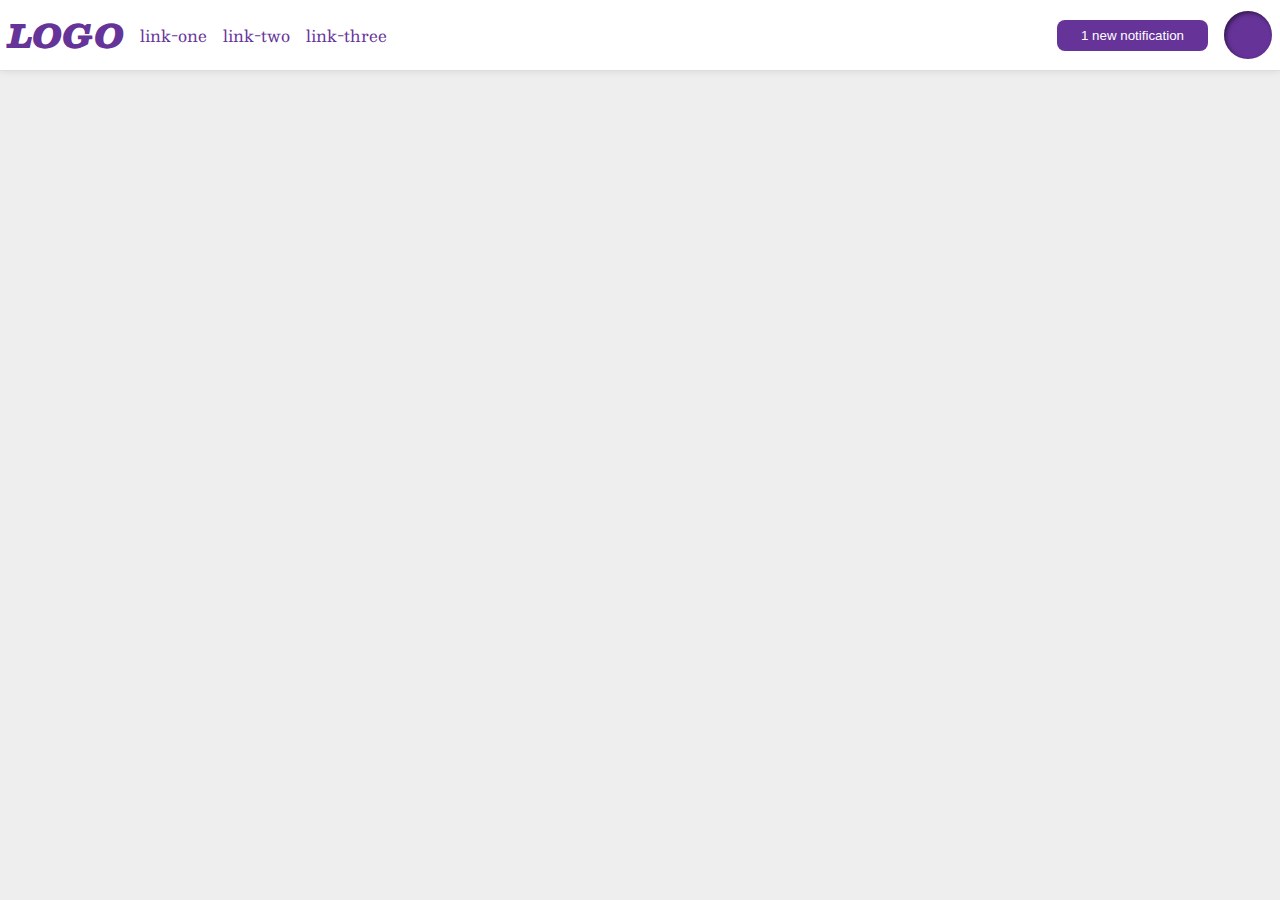
<file: foundations/flex/03-flex-header-2/index.html>
<!DOCTYPE html>
<html lang="en">
  <head>
    <meta charset="UTF-8">
    <meta http-equiv="X-UA-Compatible" content="IE=edge">
    <meta name="viewport" content="width=device-width, initial-scale=1.0">
    <title>Flex Header 2</title>
    <link rel="stylesheet" href="style.css">
  </head>
  <body>
    <div class="header">

      <div class="logo-link">
        <div class="logo">
          LOGO
        </div>
        <ul class="links">
          <li><a href="https://google.com">link-one</a></li>
          <li><a href="https://google.com">link-two</a></li>
          <li><a href="https://google.com">link-three</a></li>
        </ul>
      </div>

      <div class="user-tab">
        <button class="notifications">
          1 new notification
        </button>
        <div class="profile-image"></div>
      </div>
      
    </div>
  </body>
</html>
</file>
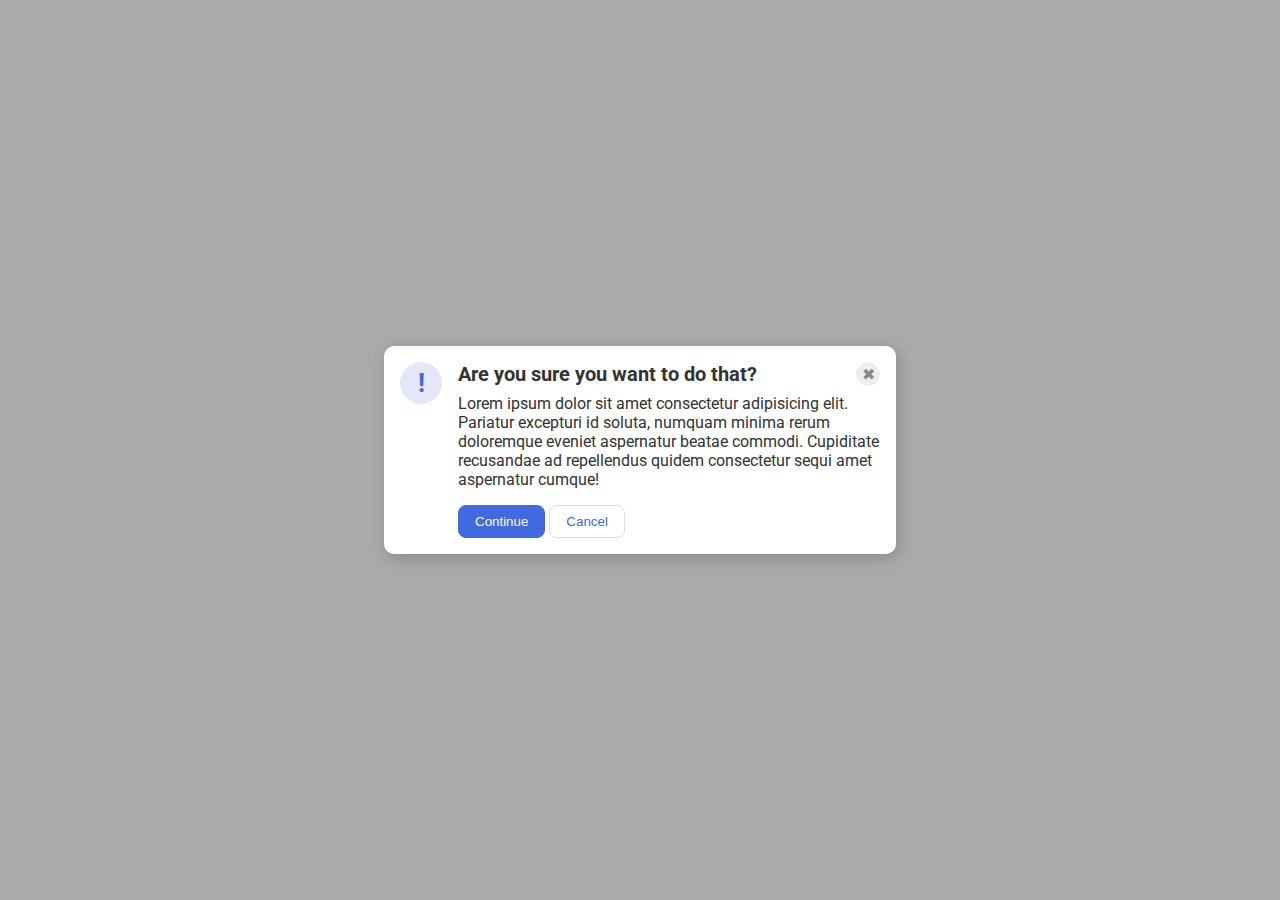
<file: foundations/flex/05-flex-modal/index.html>
<!DOCTYPE html>
<html lang="en">
  <head>
    <meta charset="UTF-8">
    <meta http-equiv="X-UA-Compatible" content="IE=edge">
    <meta name="viewport" content="width=device-width, initial-scale=1.0">
    <link rel="stylesheet" href="style.css">
    <title>Modal</title>
  </head>
  <body>
    <div class="modal">
      <div class="icon">!</div>
      <div class="container">
        <div class="header">Are you sure you want to do that? <button class="close-button">✖</button></div>
        <div class="text">Lorem ipsum dolor sit amet consectetur adipisicing elit. Pariatur excepturi id soluta, numquam minima rerum doloremque eveniet aspernatur beatae commodi. Cupiditate recusandae ad repellendus quidem consectetur sequi amet aspernatur cumque!</div>
        <button class="continue">Continue</button>
        <button class="cancel">Cancel</button>
      </div>
    </div>
  </body>
</html>
</file>
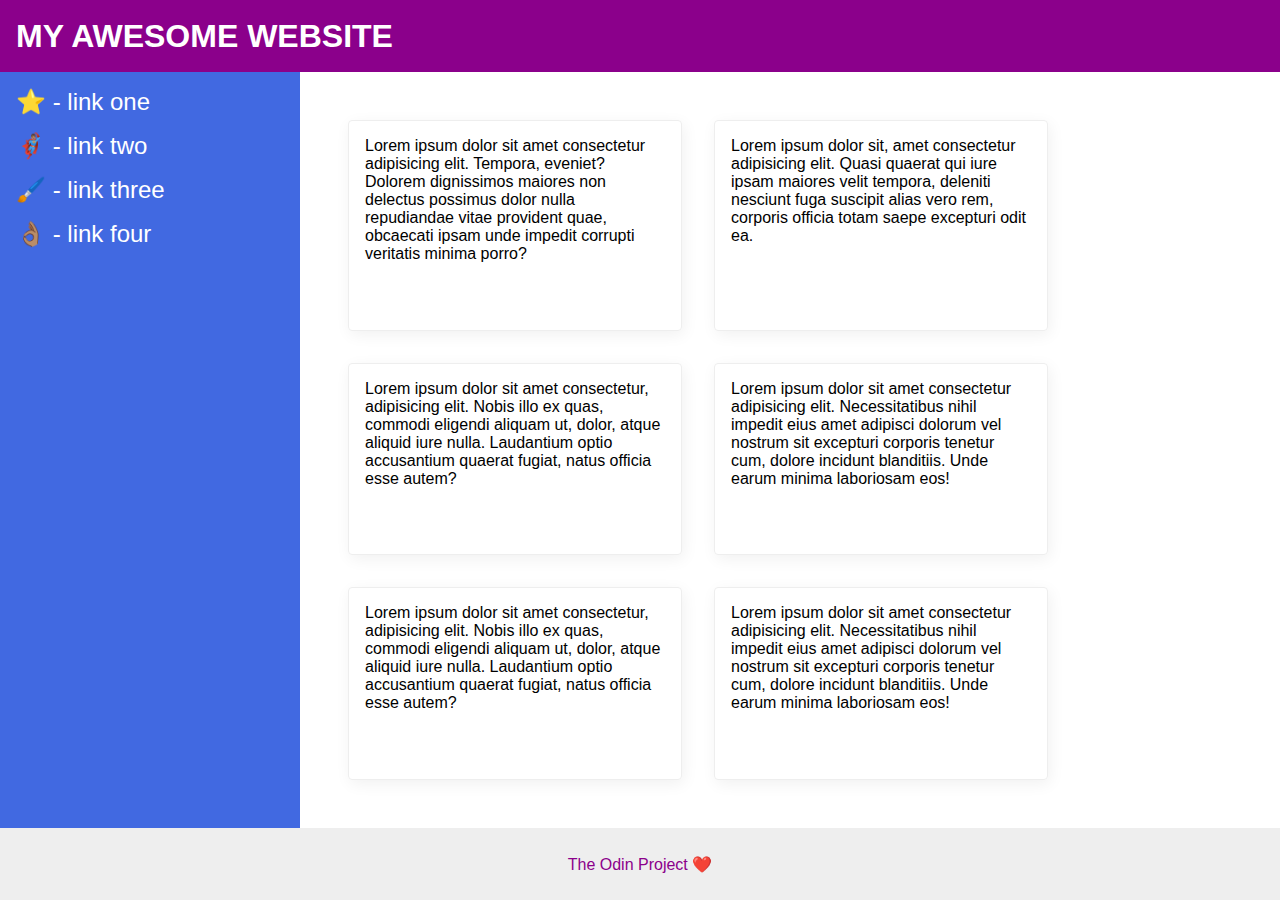
<file: foundations/flex/07-flex-layout-2/index.html>
<!DOCTYPE html>
<html lang="en">
  <head>
    <meta charset="UTF-8">
    <meta http-equiv="X-UA-Compatible" content="IE=edge">
    <meta name="viewport" content="width=device-width, initial-scale=1.0">
    <title>The Holy Grail</title>
    <link rel="stylesheet" href="style.css">
  </head>
  <body>
    <div class="header">
      MY AWESOME WEBSITE
    </div>
    
    <div class="outer-container">
      <div class="sidebar">
        <ul>
          <li><a href="#">⭐ - link one</a></li>
          <li><a href="#">🦸🏽‍♂️ - link two</a></li>
          <li><a href="#">🖌️ - link three</a></li>
          <li><a href="#">👌🏽 - link four</a></li>
        </ul>
      </div>
  
      <div class="inner-container">
        <div class="card">Lorem ipsum dolor sit amet consectetur adipisicing elit. Tempora, eveniet? Dolorem dignissimos maiores non delectus possimus dolor nulla repudiandae vitae provident quae, obcaecati ipsam unde impedit corrupti veritatis minima porro?</div>
        <div class="card">Lorem ipsum dolor sit, amet consectetur adipisicing elit. Quasi quaerat qui iure ipsam maiores velit tempora, deleniti nesciunt fuga suscipit alias vero rem, corporis officia totam saepe excepturi odit ea.</div>
        <div class="card">Lorem ipsum dolor sit amet consectetur, adipisicing elit. Nobis illo ex quas, commodi eligendi aliquam ut, dolor, atque aliquid iure nulla. Laudantium optio accusantium quaerat fugiat, natus officia esse autem?</div>
        <div class="card">Lorem ipsum dolor sit amet consectetur adipisicing elit. Necessitatibus nihil impedit eius amet adipisci dolorum vel nostrum sit excepturi corporis tenetur cum, dolore incidunt blanditiis. Unde earum minima laboriosam eos!</div>
        <div class="card">Lorem ipsum dolor sit amet consectetur, adipisicing elit. Nobis illo ex quas, commodi eligendi aliquam ut, dolor, atque aliquid iure nulla. Laudantium optio accusantium quaerat fugiat, natus officia esse autem?</div>
        <div class="card">Lorem ipsum dolor sit amet consectetur adipisicing elit. Necessitatibus nihil impedit eius amet adipisci dolorum vel nostrum sit excepturi corporis tenetur cum, dolore incidunt blanditiis. Unde earum minima laboriosam eos!</div>
      </div>
    </div>

    
    <div class="footer">
      The Odin Project ❤️
    </div>
  </body>
</html>
</file>
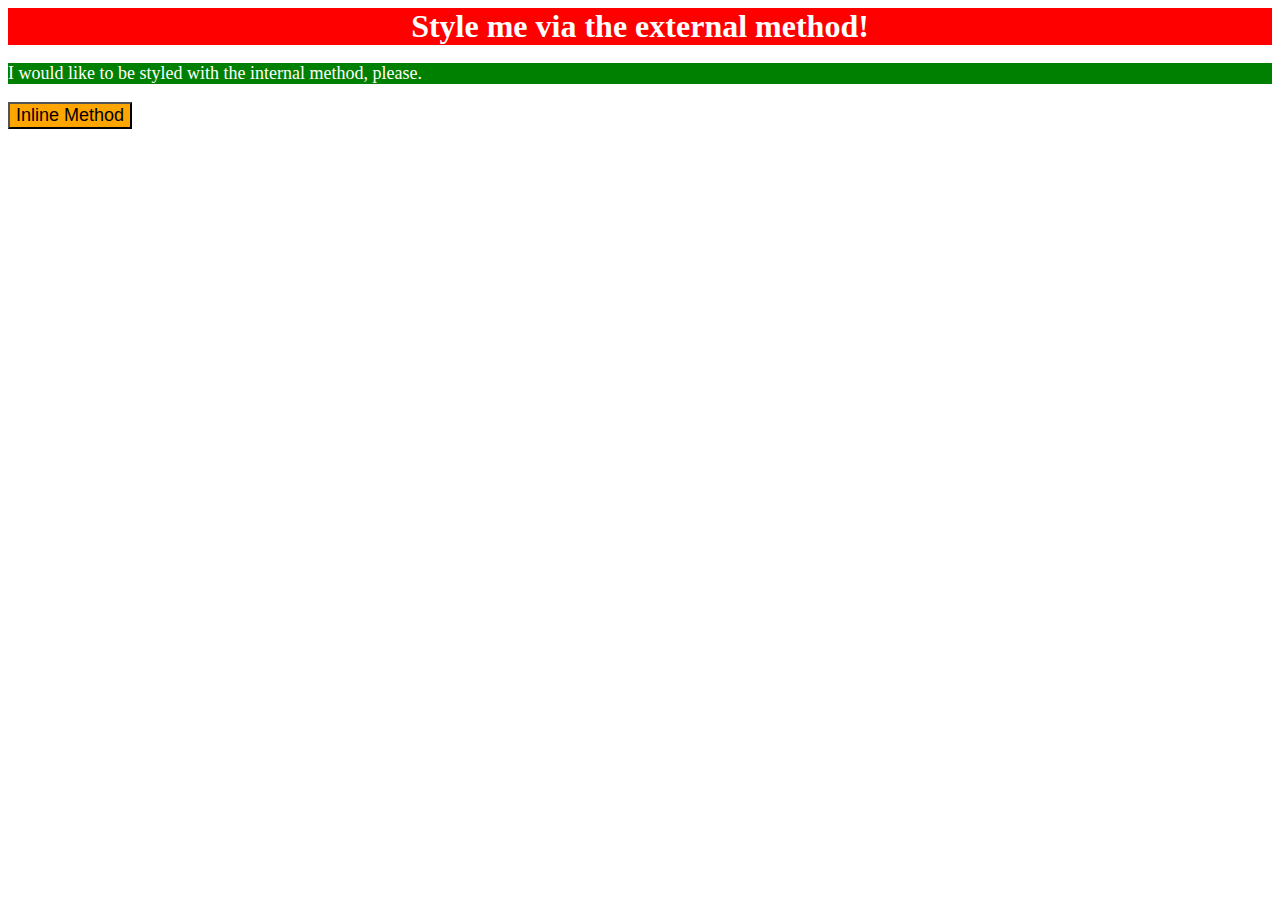
<file: foundations/intro-to-css/01-css-methods/index.html>
<!DOCTYPE html>
<html lang="en">
  <head>
    <meta charset="UTF-8">
    <meta http-equiv="X-UA-Compatible" content="IE=edge">
    <meta name="viewport" content="width=device-width, initial-scale=1.0">

    <link rel="stylesheet" type="text/css" href="styles/style.css">

    <title>Methods for Adding CSS</title>

    <style>
      p {
        background-color: green;
        color: white;
        font-size: 18px;
      }
    </style>

  </head>
  <body>
    <div>Style me via the external method!</div>
    <p>I would like to be styled with the internal method, please.</p>
    <button style="background-color: orange; font-size: 18px;">Inline Method</button>
  </body>
</html>
</file>
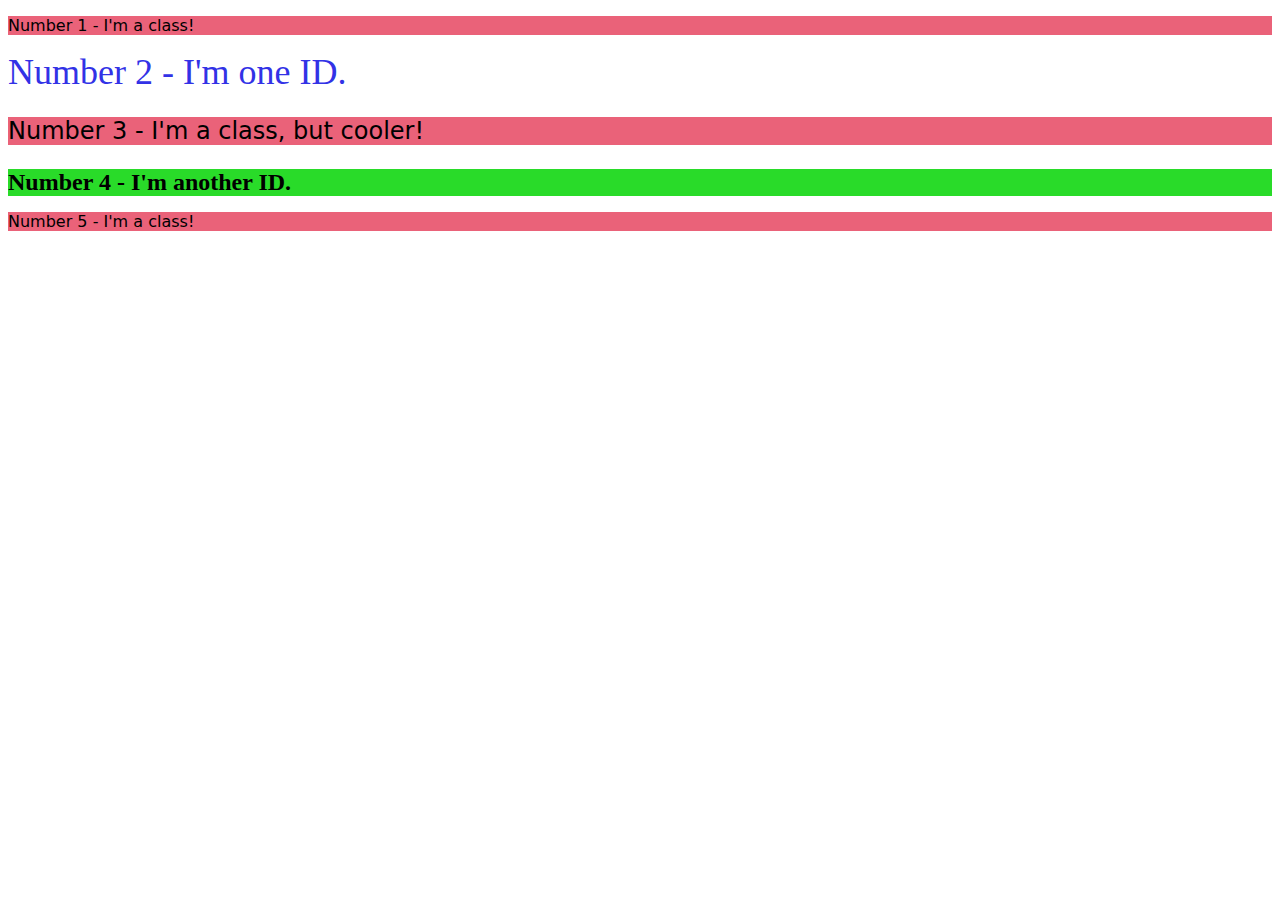
<file: foundations/intro-to-css/02-class-id-selectors/index.html>
<!DOCTYPE html>
<html lang="en">
  <head>
    <meta charset="UTF-8">
    <meta http-equiv="X-UA-Compatible" content="IE=edge">
    <meta name="viewport" content="width=device-width, initial-scale=1.0">
    <title>Class and ID Selectors</title>
    <link rel="stylesheet" href="style.css">
  </head>
  <body>
    <p class="pink-bg-with-custom-font">Number 1 - I'm a class!</p>
    <div id="blue-txt-custom-size">Number 2 - I'm one ID.</div>
    <p class="pink-bg-with-custom-font custom-size">Number 3 - I'm a class, but cooler!</p>
    <div id="light-green-bg-custom-size-bold" class="custom-size">Number 4 - I'm another ID.</div>
    <p class="pink-bg-with-custom-font">Number 5 - I'm a class!</p>
  </body>
</html>
</file>
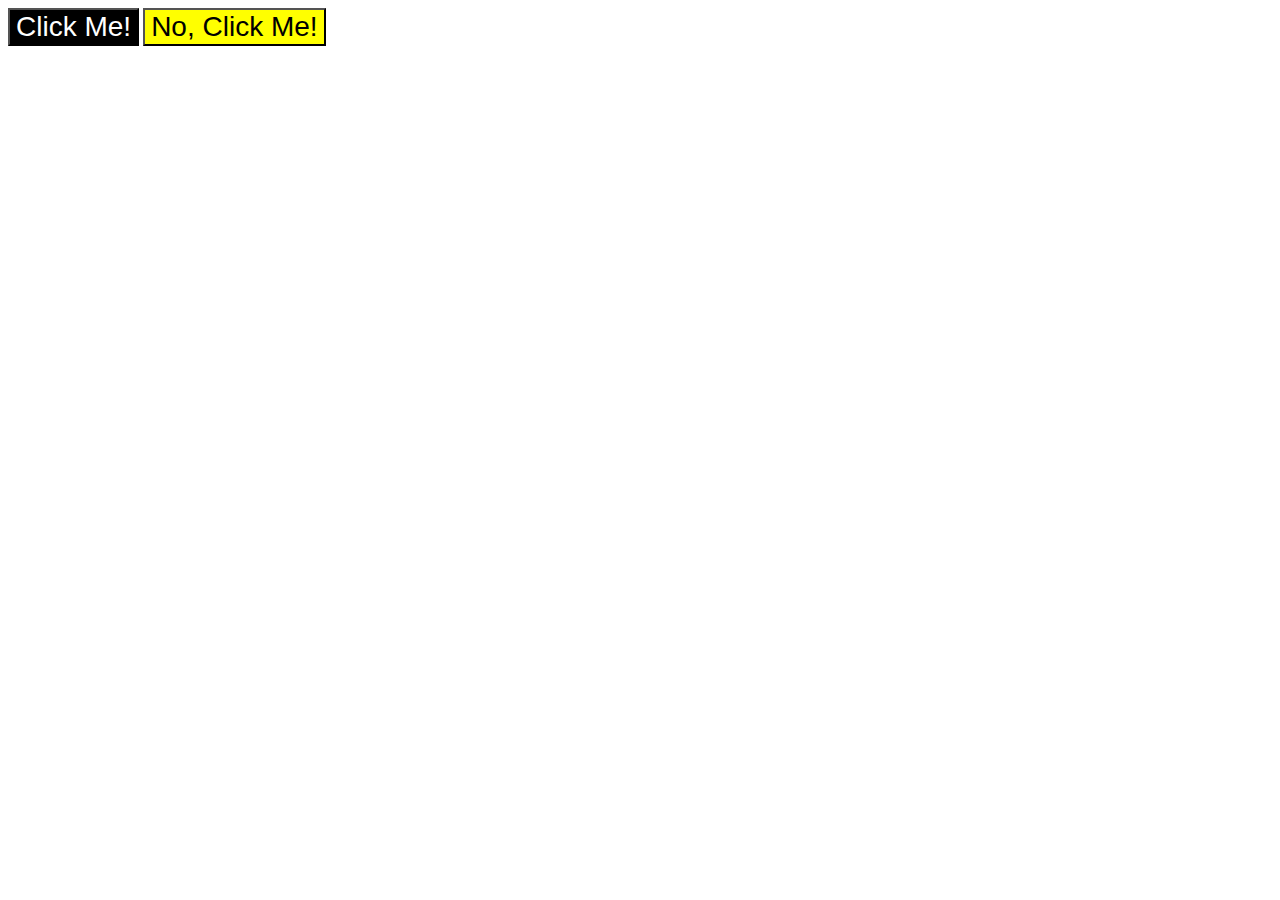
<file: foundations/intro-to-css/03-grouping-selectors/index.html>
<!DOCTYPE html>
<html lang="en">
  <head>
    <meta charset="UTF-8">
    <meta http-equiv="X-UA-Compatible" content="IE=edge">
    <meta name="viewport" content="width=device-width, initial-scale=1.0">
    <title>Grouping Selectors</title>
    <link rel="stylesheet" href="style.css">
  </head>
  <body>
    <button class="first-button">Click Me!</button>
    <button class="second-button">No, Click Me!</button>
  </body>
</html>
</file>
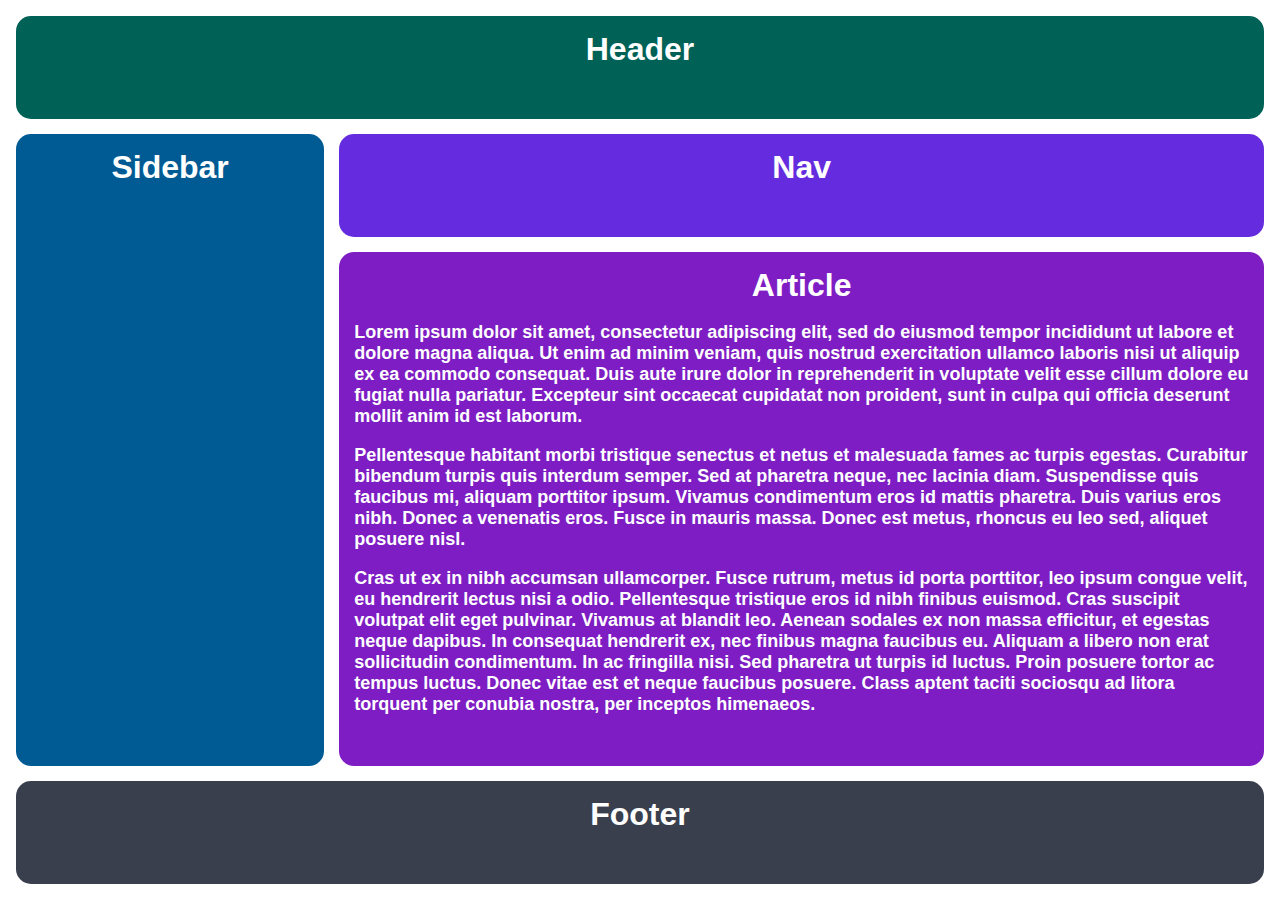
<file: intermediate-html-css/positioning-grid/01-basic-holy-grail/index.html>
<!DOCTYPE html>
<html lang="en">
  <head>
    <meta charset="UTF-8">
    <meta http-equiv="X-UA-Compatible" content="IE=edge">
    <meta name="viewport" content="width=device-width, initial-scale=1.0">
    <title>The Holy Grail</title>
    <link rel="stylesheet" href="style.css">
  </head>
  <body>
    <div class="container">
      <div class="header">Header</div>
      <div class="sidebar">Sidebar</div>
      <div class="nav">Nav</div>
      <div class="article">Article
        <p>Lorem  ipsum dolor sit amet, consectetur adipiscing elit, sed do eiusmod tempor incididunt ut labore et dolore magna aliqua. Ut enim ad minim veniam, quis nostrud exercitation ullamco laboris nisi ut aliquip ex ea commodo consequat. Duis aute irure dolor in reprehenderit in voluptate velit esse cillum dolore eu fugiat nulla pariatur. Excepteur sint occaecat cupidatat non proident, sunt in culpa qui officia deserunt mollit anim id est laborum.</p>
        <p>Pellentesque habitant morbi tristique senectus et netus et malesuada fames ac turpis egestas. Curabitur bibendum turpis quis interdum semper. Sed at pharetra neque, nec lacinia diam. Suspendisse quis faucibus mi, aliquam porttitor ipsum. Vivamus condimentum eros id mattis pharetra. Duis varius eros nibh. Donec a venenatis eros. Fusce in mauris massa. Donec est metus, rhoncus eu leo sed, aliquet posuere nisl.</p>
        <p>Cras ut ex in nibh accumsan ullamcorper. Fusce rutrum, metus id porta porttitor, leo ipsum congue velit, eu hendrerit lectus nisi a odio. Pellentesque tristique eros id nibh finibus euismod. Cras suscipit volutpat elit eget pulvinar. Vivamus at blandit leo. Aenean sodales ex non massa efficitur, et egestas neque dapibus. In consequat hendrerit ex, nec finibus magna faucibus eu. Aliquam a libero non erat sollicitudin condimentum. In ac fringilla nisi. Sed pharetra ut turpis id luctus. Proin posuere tortor ac tempus luctus. Donec vitae est et neque faucibus posuere. Class aptent taciti sociosqu ad litora torquent per conubia nostra, per inceptos himenaeos.</p>
      </div>
      <div class="footer">Footer</div>
    </div>
  </body>
</html>
</file>
<file: foundations/flex/03-flex-header-2/style.css>
/* this is some magical font-importing.  
you'll learn about it later. */
@import url('https://fonts.googleapis.com/css2?family=Besley:ital,wght@0,400;1,900&display=swap');

body {
  margin: 0;
  background: #eee;
  font-family: Besley, serif;
}

.header {
  background: white;
  border-bottom: 1px solid #ddd;
  box-shadow: 0 0 8px rgba(0,0,0,.1);

  display: flex;
  justify-content: space-between;
  padding: 8px;
}

.profile-image {
  background: rebeccapurple;
  box-shadow: inset 2px 2px 4px rgba(0,0,0,.5);
  border-radius: 50%;
  width: 48px;
  height: 48px;
}

.logo {
  color: rebeccapurple;
  font-size: 32px;
  font-weight: 900;
  font-style: italic;
}

button {
  border: none;
  border-radius: 8px;
  background: rebeccapurple;
  color: white;
  padding: 8px 24px;
}

a {
  /* this removes the line under our links */
  text-decoration: none;
  color: rebeccapurple;
}

ul {
  list-style-type: none;

  display: flex;
  margin: 0;
  padding: 0;
  gap: 16px;
}

.logo-link,
.user-tab {
  display: flex;
  align-items: center;
  gap: 16px;
}
</file>
<file: foundations/flex/05-flex-modal/style.css>
@import url('https://fonts.googleapis.com/css2?family=Roboto:wght@400;700&display=swap');

html, body {
  height: 100%;
}

body {
  font-family: Roboto, sans-serif;
  margin: 0;
  background: #aaa;
  color: #333;
  /* I'll give you this one for free lol */
  display: flex;
  align-items: center;
  justify-content: center;
}

.modal {
  background: white;
  width: 480px;
  border-radius: 10px;
  box-shadow: 2px 4px 16px rgba(0,0,0,.2);

  /* modify */
  padding: 16px;
  display: flex;
}

.icon {
  color: royalblue;
  font-size: 26px;
  font-weight: 700;
  background: lavender;
  width: 42px;
  height: 42px;
  border-radius: 50%;
  display: flex;
  align-items: center;
  justify-content: center;

    /* modify */
  flex-shrink: 0;
  margin-right: 16px;
}

.close-button {
  background: #eee;
  border-radius: 50%;
  color: #888;
  font-weight: 400;
  font-size: 16px;
  height: 24px;
  width: 24px;
  display: flex;
  align-items: center;
  justify-content: center;
  border: 1px solid #eee;
  padding: 0;
}

button {
  cursor: pointer;
  padding: 8px 16px;
  border-radius: 8px;
}

button.continue {
  background: royalblue;
  border: 1px solid royalblue;
  color: white;
}

button.cancel {
  background: white;
  border: 1px solid #ddd;
  color: royalblue;
}

/* new */
.header { 
  display: flex;
  justify-content: space-between;
  font-weight: bold;
  font-size: 1.25rem;
  padding-bottom: 8px;
}

.text {
  padding-bottom: 16px;
}
</file>
<file: foundations/flex/07-flex-layout-2/style.css>
body {
  font-family: -apple-system, BlinkMacSystemFont, 'Segoe UI', Roboto, Oxygen, Ubuntu, Cantarell, 'Open Sans', 'Helvetica Neue', sans-serif;
  margin: 0;
  min-height: 100vh;

  /* added properties */
  display: flex;
  flex-direction: column;
}

.header {
  height: 72px;
  background: darkmagenta;
  color: white;

  /* added properties */
  font-size: 32px;
  font-weight: 900;
  display: flex;
  align-items: center;
  padding: 0 16px;
}

.footer {
  height: 72px;
  background: #eee;
  color: darkmagenta;

    /* added properties */
  display: flex;
  justify-content: center;
  align-items: center;
}

.sidebar {
  width: 300px;
  background: royalblue;
  box-sizing: border-box;

  /* added properties */
  flex-shrink: 0;
  padding: 16px;
}

.card {
  border: 1px solid #eee;
  box-shadow: 2px 4px 16px rgba(0,0,0,.06);
  border-radius: 4px;

  /* added properties */
  width: 300px;
  padding: 16px;
}

/* new */
.outer-container {
  display: flex;
  flex: 1;
}

ul {
  list-style-type: none;
  padding: 0;
  margin: 0;
}

li {
  margin-bottom: 16px;
}

a {
  text-decoration: none;
  color: #FFF;
  font-size: 24px;
}

.inner-container {
  padding: 48px;
  display: flex;
  flex-wrap: wrap;
  gap: 32px;
}
</file>
<file: foundations/intro-to-css/01-css-methods/styles/style.css>
div {
  background-color: red;
  color: white;
  font-size: 32px;
  text-align: center;
  font-weight: bold;
}
</file>
<file: foundations/intro-to-css/02-class-id-selectors/style.css>
.pink-bg-with-custom-font {
  background-color: hsl(350, 76%, 65%);
  font-family: Verdana, "DejaVu Sans", sans-serif;
}

#blue-txt-custom-size {
  color: #3232e6;
  font-size: 36px;
}

.custom-size {
  font-size: 24px;
}

#light-green-bg-custom-size-bold {
  background-color: rgb(41, 219, 41);
  font-weight: bold;
}
</file>
<file: foundations/intro-to-css/03-grouping-selectors/style.css>
.first-button {
  background-color: hsl(0, 0%, 0%);
  color: #ffffff;
}

.second-button {
  background-color: rgb(255, 255, 0);
}

.first-button, .second-button {
  font-size: 28px;
  font-family: Helvetica, "Times New Roman", sans-serif;
}
</file>
<file: intermediate-html-css/positioning-grid/01-basic-holy-grail/style.css>
body,
html {
  height: 100%;
  margin: 0;
}

.container {
  text-align: center;
  height: 100%;
  padding: 16px;
  box-sizing: border-box;

  display: grid;
  gap: 15px;
  grid-template: repeat(2, 1fr) 5fr 1fr / 1fr 3fr;
}

.container div {
  padding: 15px;
  font-size: 32px;
  font-family: Helvetica;
  font-weight: bold;
  color: white;
  border-radius: 15px;
}

.header {
  background-color: #006157;

  grid-area: 1 / 1 / 2 / -1;
}

.sidebar {
  background-color: #005B94;

  grid-area: 2 / 1 / -2;
}

.nav {
  background-color: #642cde;
}

.article {
  background-color: #7E1DC3;
}

.footer {
  background-color: #393f4d;

  grid-area: -2 / 1 / -1 / -1;
}

.article p {
  font-size: 18px;
  font-family: sans-serif;
  color: white;
  text-align: left;
}
</file>
